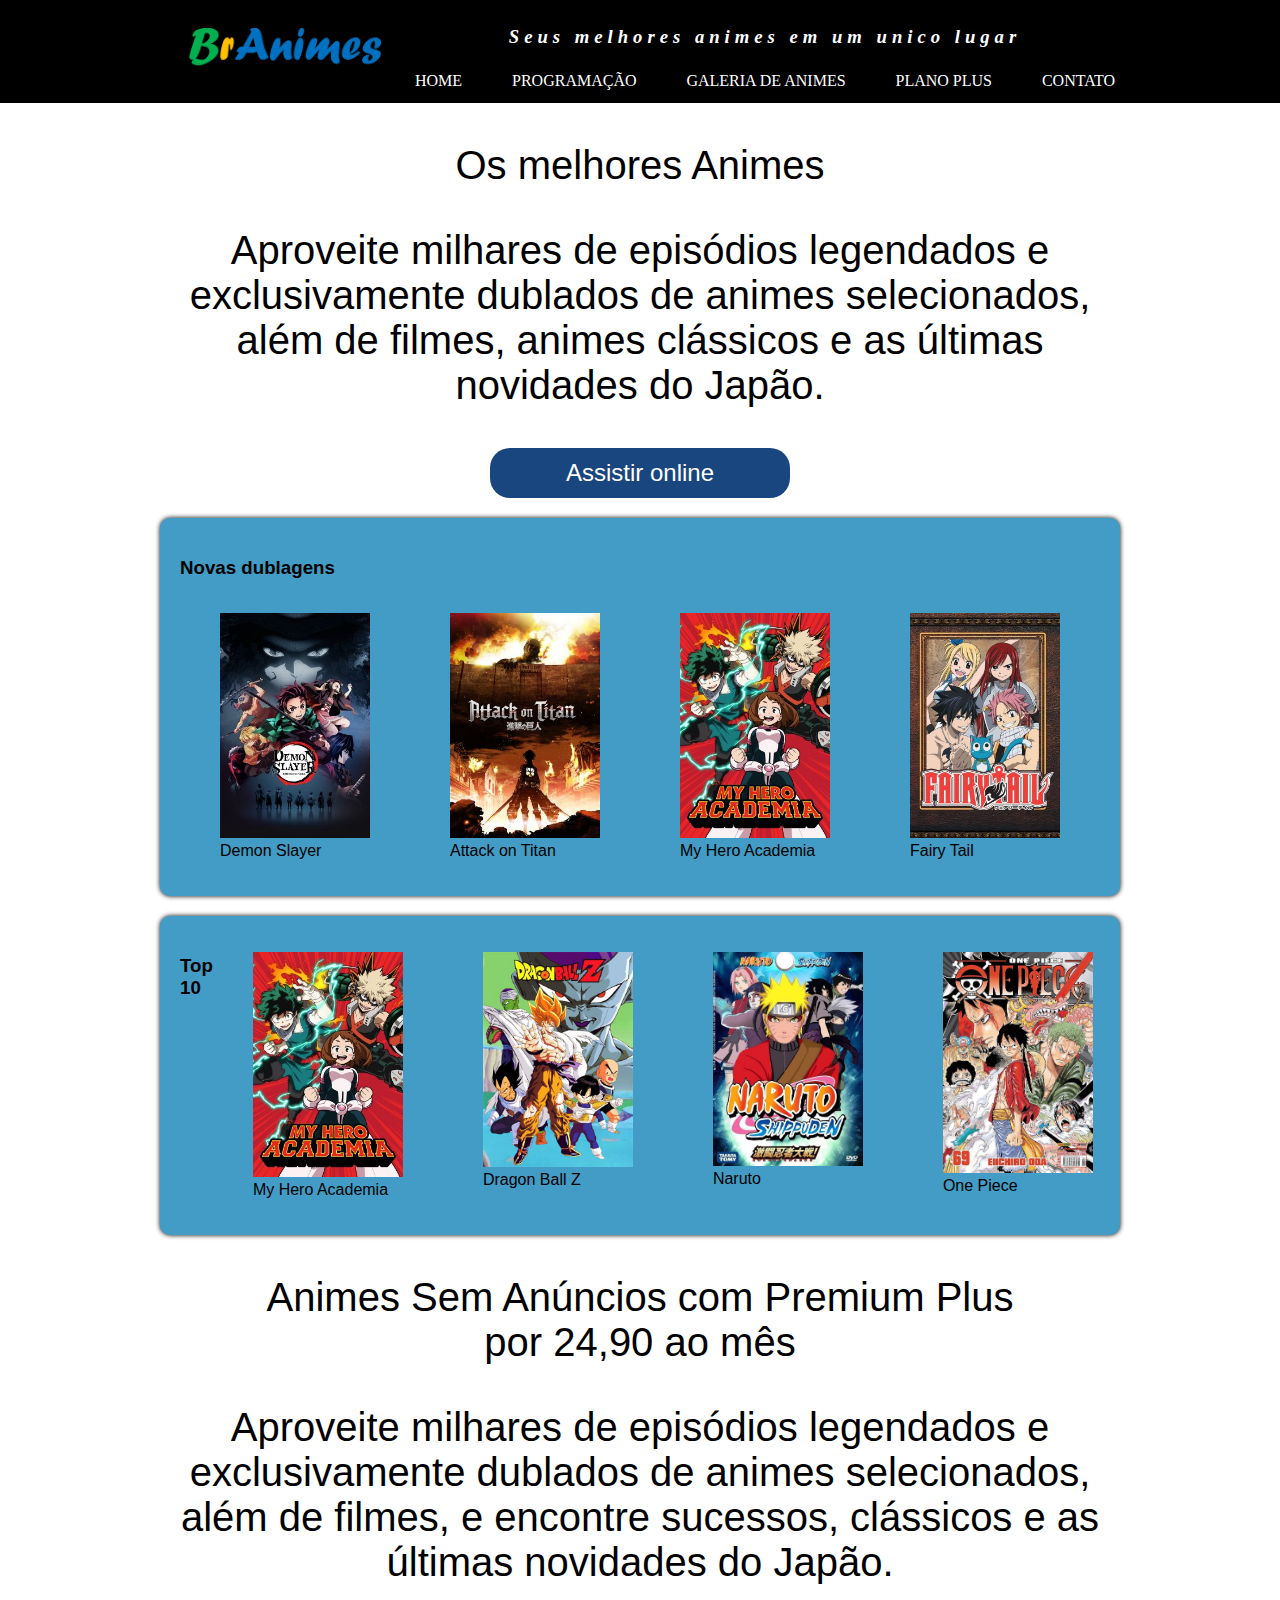
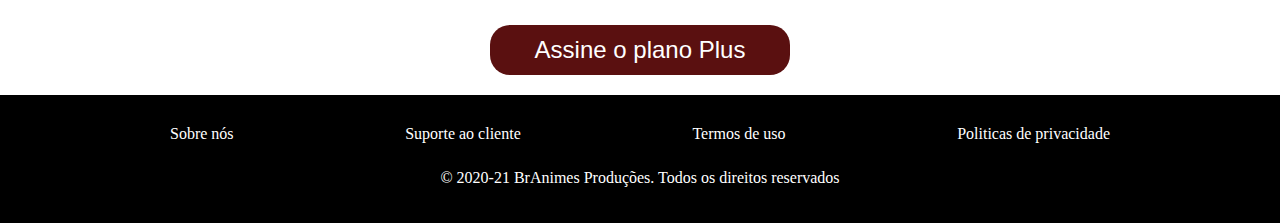
<file: index.html>
<!DOCTYPE html>
<html>
	<head>
		<meta charset="UTF-8" />
		<meta name="viewport" content="width=device-width, initial-scale=1.0" />
		<title>BrAnimes</title>
		<link rel="shortcut icon" href="imagens/icone.png" type="imagen/x-icon" />
		<link rel="stylesheet" href="css/style.css" />
	</head>

	<body>
		<header>
			<div class="container">
				<section id="logo">
					<img src="imagens/logo.png" />
				</section>

				<section id="direita">
					<p>Seus melhores animes em um unico lugar</p>
					<nav>
						<a href="index.html">Home</a>
						<a href="programacao.html">Programação</a>
						<a href="galeria.html">Galeria de animes</a>
						<a href="planos.html">Plano plus</a>
						<a href="contato.html">Contato</a>
					</nav>
				</section>
			</div>
		</header>
		<main>
			<section class="texto_banner">
				<p>Os melhores Animes</p>

				<p>Aproveite milhares de episódios legendados e exclusivamente dublados de animes selecionados, além de filmes, animes clássicos e as últimas novidades do Japão.</p>

				<a href="" id="assistir">Assistir online</a>
			</section>

			<section class="destaque">
				<h3>Novas dublagens</h3>
				<div>
					<figure>
						<img src="imagens/Demon Slayer.jpg" />
						<figcaption>Demon Slayer</figcaption>
					</figure>
					<figure>
						<img src="imagens/AttackOnTitan.jpg" />
						<figcaption>Attack on Titan</figcaption>
					</figure>
					<figure>
						<img src="imagens/My Hero Academia.jpg" />
						<figcaption>My Hero Academia</figcaption>
					</figure>
					<figure>
						<img src="imagens/Fairy Tail.jpg" />
						<figcaption>Fairy Tail</figcaption>
					</figure>
				</div>
			</section>

			<section class="destaque">
				<div>
					<h3>Top 10</h3>
					<figure>
						<img src="imagens/My Hero Academia.jpg" />
						<figcaption>My Hero Academia</figcaption>
					</figure>
					<figure>
						<img src="imagens/dragonballz.jpg" />
						<figcaption>Dragon Ball Z</figcaption>
					</figure>
					<figure>
						<img src="imagens/naruto.jpg" />
						<figcaption>Naruto</figcaption>
					</figure>
					<figure>
						<img src="imagens/onepiece.jpg" />
						<figcaption>One Piece</figcaption>
					</figure>
				</div>
			</section>

			<section class="texto_banner">
				<p>
					Animes Sem Anúncios com Premium Plus <br />
					por 24,90 ao mês
				</p>

				<p>Aproveite milhares de episódios legendados e exclusivamente dublados de animes selecionados, além de filmes, e encontre sucessos, clássicos e as últimas novidades do Japão.</p>
				<a href="" id="assinar">Assine o plano Plus</a>
			</section>
		</main>
		<footer>
			<div class="container">
				<nav>
					<a href="sobre.html">Sobre nós</a>
					<a href="suporte.html">Suporte ao cliente</a>
					<a href="termos.html">Termos de uso</a>
					<a href="politica.html">Politicas de privacidade</a>
				</nav>
				<p>&copy; 2020-21 BrAnimes Produções. Todos os direitos reservados</p>
			</div>
		</footer>
	</body>
</html>
</file>
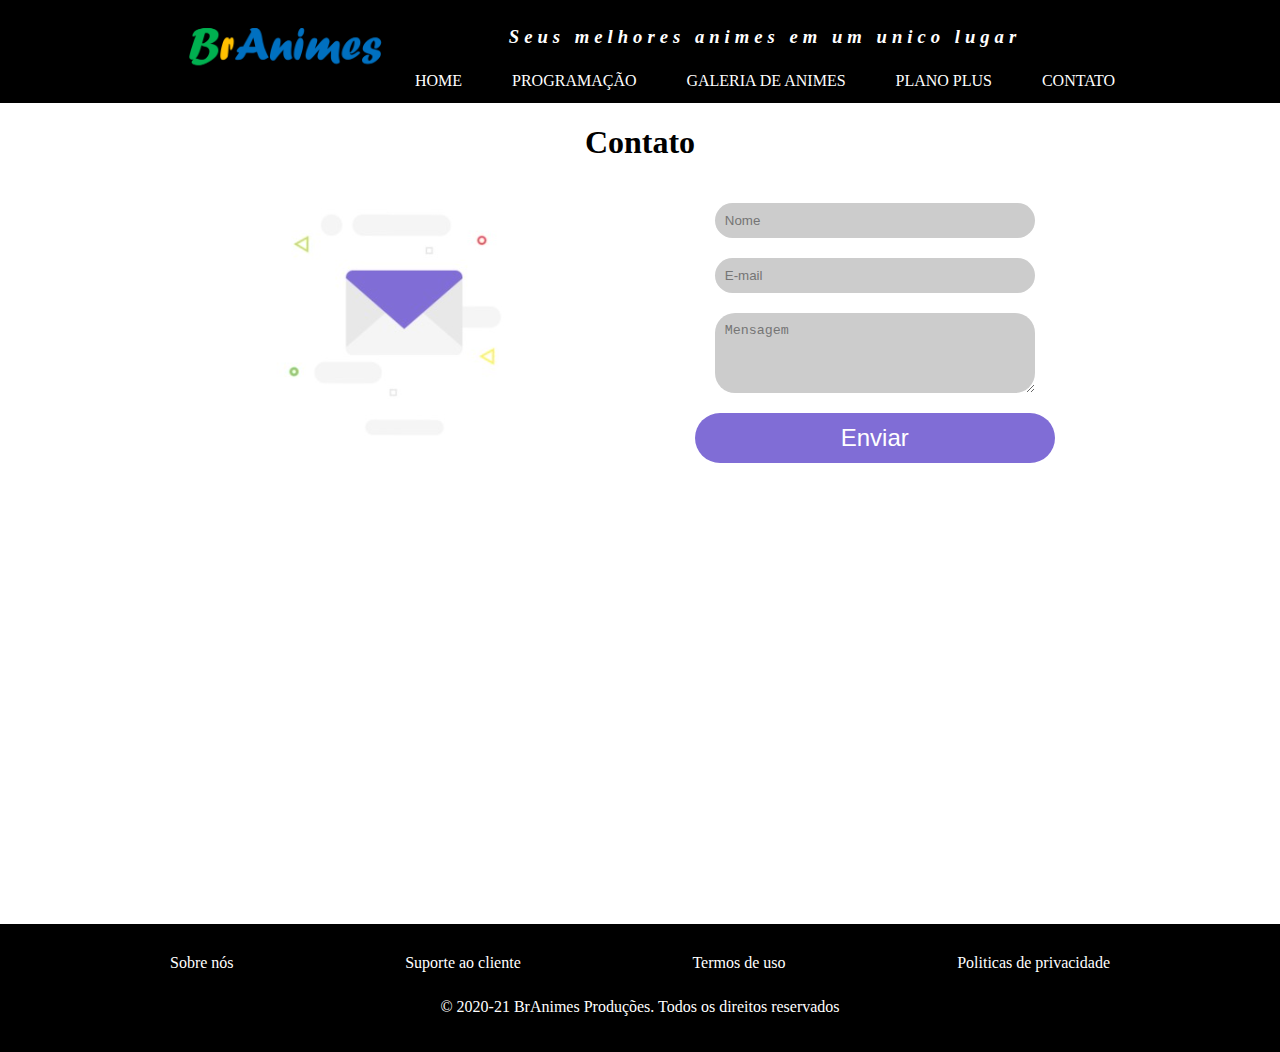
<file: contato.html>
<!DOCTYPE html>
<html>
	<head>
		<meta charset="UTF-8" />
		<meta name="viewport" content="width=device-width, initial-scale=1.0" />
		<title>BrAnimes</title>
		<link rel="shortcut icon" href="imagens/icone.png" type="imagen/x-icon" />
		<link rel="stylesheet" href="css/style.css" />
	</head>

	<body>
		<header>
			<div class="container">
				<section id="logo">
					<img src="imagens/logo.png" />
				</section>

				<section id="direita">
					<p>Seus melhores animes em um unico lugar</p>
					<nav>
						<a href="index.html">Home</a>
						<a href="programacao.html">Programação</a>
						<a href="galeria.html">Galeria de animes</a>
						<a href="planos.html">Plano plus</a>
						<a href="contato.html">Contato</a>
					</nav>
				</section>
			</div>
		</header>
		<main>
			<h1>Contato</h1>

			<section id="contato">
				<figure>
					<img src="imagens/email.png" />
				</figure>

				<form>
					<input type="text" name="txtNome" placeholder="Nome" />
					<input type="email" name="txtEmail" placeholder="E-mail" />
					<textarea rows="4" cols="40" name="msg" placeholder="Mensagem"></textarea>
					<button type="submit">Enviar</button>
				</form>
			</section>
		</main>
		<footer>
			<div class="container">
				<nav>
					<a href="sobre.html">Sobre nós</a>
					<a href="suporte.html">Suporte ao cliente</a>
					<a href="termos.html">Termos de uso</a>
					<a href="politica.html">Politicas de privacidade</a>
				</nav>
				<p>&copy; 2020-21 BrAnimes Produções. Todos os direitos reservados</p>
			</div>
		</footer>
	</body>
</html>
</file>
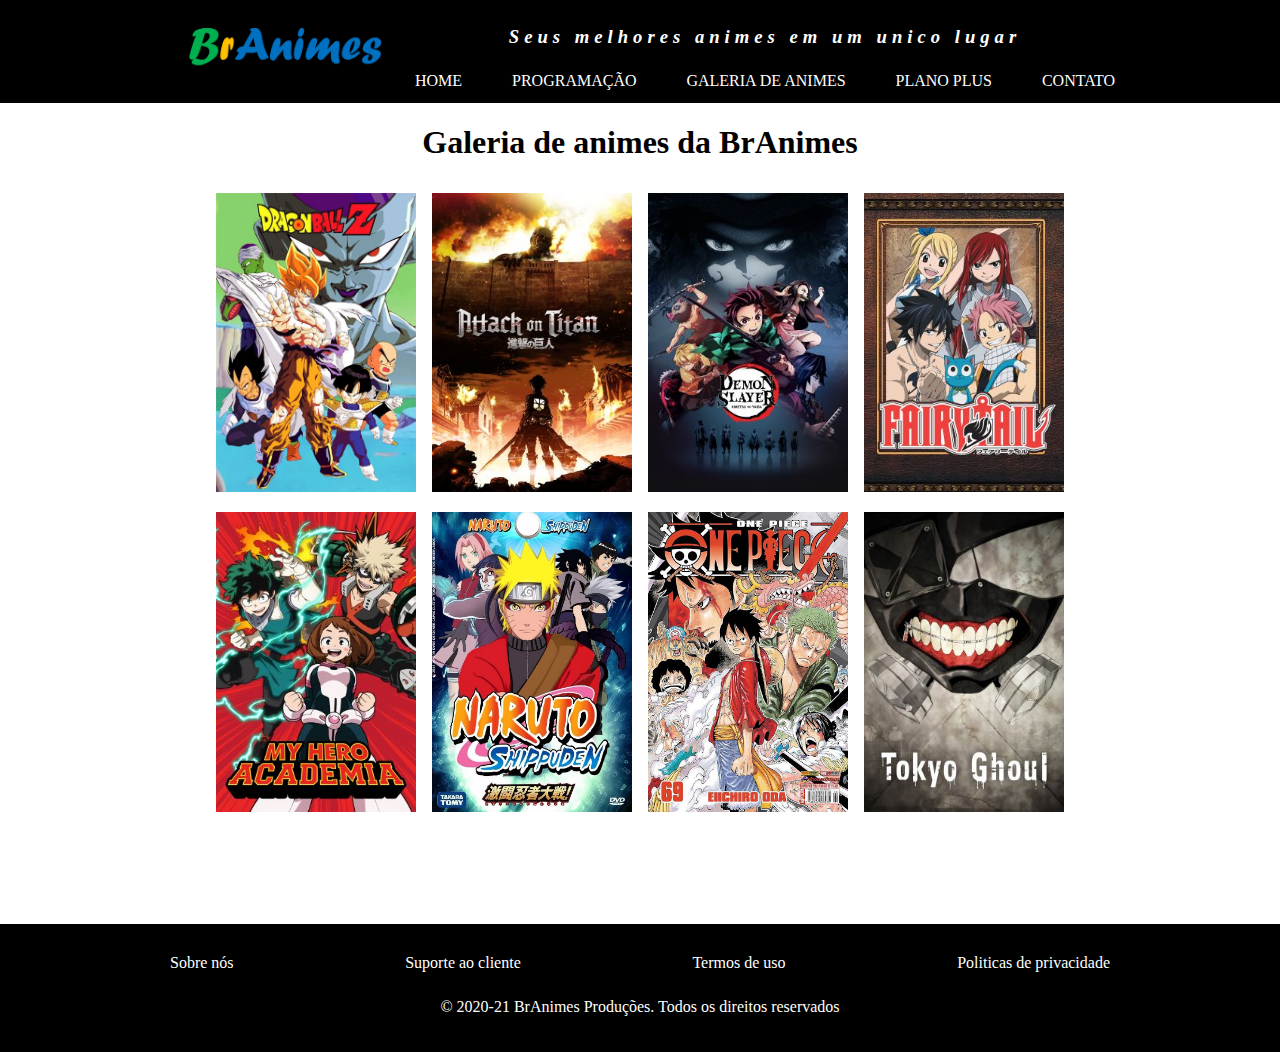
<file: galeria.html>
<!DOCTYPE html>
<html>
	<head>
		<meta charset="UTF-8" />
		<meta name="viewport" content="width=device-width, initial-scale=1.0" />
		<title>BrAnimes</title>
		<link rel="shortcut icon" href="imagens/icone.png" type="imagen/x-icon" />
		<link rel="stylesheet" href="css/style.css" />
	</head>

	<body>
		<header>
			<div class="container">
				<section id="logo">
					<img src="imagens/logo.png" />
				</section>

				<section id="direita">
					<p>Seus melhores animes em um unico lugar</p>
					<nav>
						<a href="index.html">Home</a>
						<a href="programacao.html">Programação</a>
						<a href="galeria.html">Galeria de animes</a>
						<a href="planos.html">Plano plus</a>
						<a href="contato.html">Contato</a>
					</nav>
				</section>
			</div>
		</header>
		<main>
			<h1>Galeria de animes da BrAnimes</h1>
			<section id="galeria">
				<img src="imagens/dragonballz.jpg" />
				<img src="imagens/AttackOnTitan.jpg" />
				<img src="imagens/Demon Slayer.jpg" />
				<img src="imagens/Fairy Tail.jpg" />
				<img src="imagens/My Hero Academia.jpg" />
				<img src="imagens/naruto.jpg" />
				<img src="imagens/onepiece.jpg" />
				<img src="imagens/Tokyo Ghoul.jpg" />
			</section>
		</main>
		<footer>
			<div class="container">
				<nav>
					<a href="sobre.html">Sobre nós</a>
					<a href="suporte.html">Suporte ao cliente</a>
					<a href="termos.html">Termos de uso</a>
					<a href="politica.html">Politicas de privacidade</a>
				</nav>
				<p>&copy; 2020-21 BrAnimes Produções. Todos os direitos reservados</p>
			</div>
		</footer>
	</body>
</html>
</file>
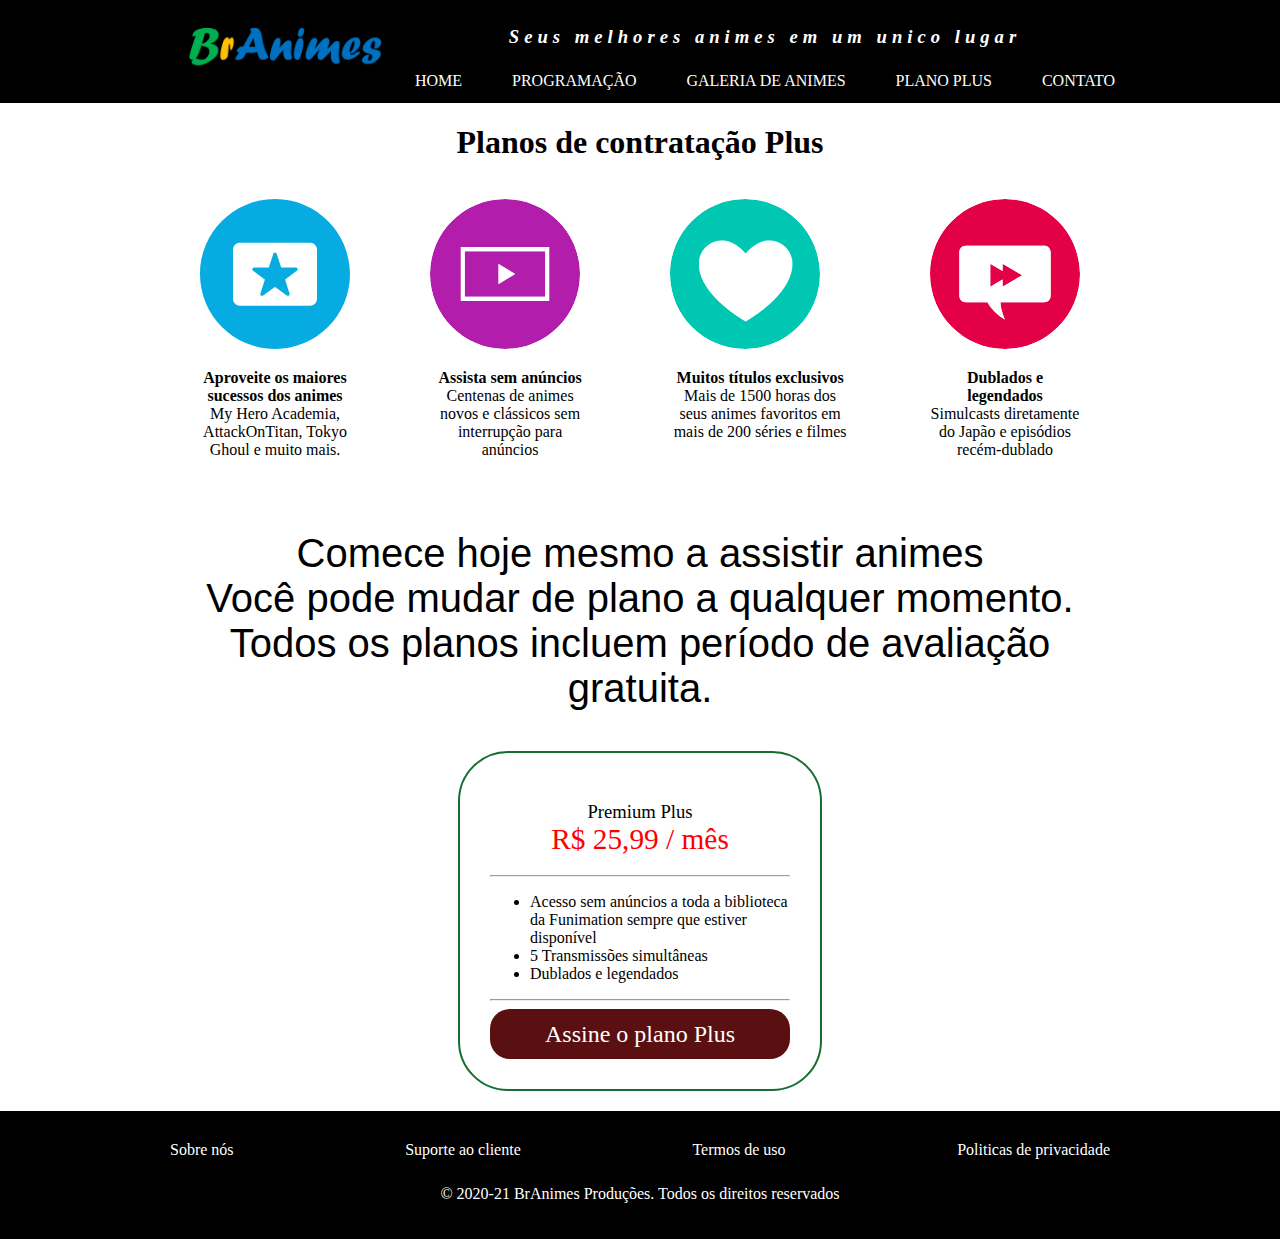
<file: planos.html>
<!DOCTYPE html>
<html>
	<head>
		<meta charset="UTF-8" />
		<meta name="viewport" content="width=device-width, initial-scale=1.0" />
		<title>BrAnimes</title>
		<link rel="shortcut icon" href="imagens/icone.png" type="imagen/x-icon" />
		<link rel="stylesheet" href="css/style.css" />
	</head>

	<body>
		<header>
			<div class="container">
				<section id="logo">
					<img src="imagens/logo.png" />
				</section>

				<section id="direita">
					<p>Seus melhores animes em um unico lugar</p>
					<nav>
						<a href="index.html">Home</a>
						<a href="programacao.html">Programação</a>
						<a href="galeria.html">Galeria de animes</a>
						<a href="planos.html">Plano plus</a>
						<a href="contato.html">Contato</a>
					</nav>
				</section>
			</div>
		</header>
		<main>
			<h1>Planos de contratação Plus</h1>
			<section id="destaque_plus">
				<figure>
					<img src="imagens/sucessos.png" />
					<p>
						<strong>Aproveite os maiores sucessos dos animes</strong><br />
						My Hero Academia, AttackOnTitan, Tokyo Ghoul e muito mais.
					</p>
				</figure>

				<figure>
					<img src="imagens/anuncios.png" />
					<p>
						<strong>Assista sem anúncios</strong><br />
						Centenas de animes novos e clássicos sem interrupção para anúncios
					</p>
				</figure>

				<figure>
					<img src="imagens/exclusivos.png" />
					<p>
						<strong>Muitos títulos exclusivos</strong><br />
						Mais de 1500 horas dos seus animes favoritos em mais de 200 séries e filmes
					</p>
				</figure>

				<figure>
					<img src="imagens/dublados.png" />
					<p>
						<strong>Dublados e legendados</strong><br />
						Simulcasts diretamente do Japão e episódios recém-dublado
					</p>
				</figure>
			</section>

			<section class="texto_banner">
				<p>
					Comece hoje mesmo a assistir animes <br />
					Você pode mudar de plano a qualquer momento. Todos os planos incluem período de avaliação gratuita.
				</p>
			</section>

			<section class="planos">
				<p>
					Premium Plus <br />
					<span>R$ 25,99 / mês</span>
				</p>
				<hr />

				<ul>
					<li>Acesso sem anúncios a toda a biblioteca da Funimation sempre que estiver disponível</li>
					<li>5 Transmissões simultâneas</li>
					<li>Dublados e legendados</li>
				</ul>
				<hr />

				<a href="" id="assinar">Assine o plano Plus</a>
			</section>
		</main>
		<footer>
			<div class="container">
				<nav>
					<a href="sobre.html">Sobre nós</a>
					<a href="suporte.html">Suporte ao cliente</a>
					<a href="termos.html">Termos de uso</a>
					<a href="politica.html">Politicas de privacidade</a>
				</nav>
				<p>&copy; 2020-21 BrAnimes Produções. Todos os direitos reservados</p>
			</div>
		</footer>
	</body>
</html>
</file>
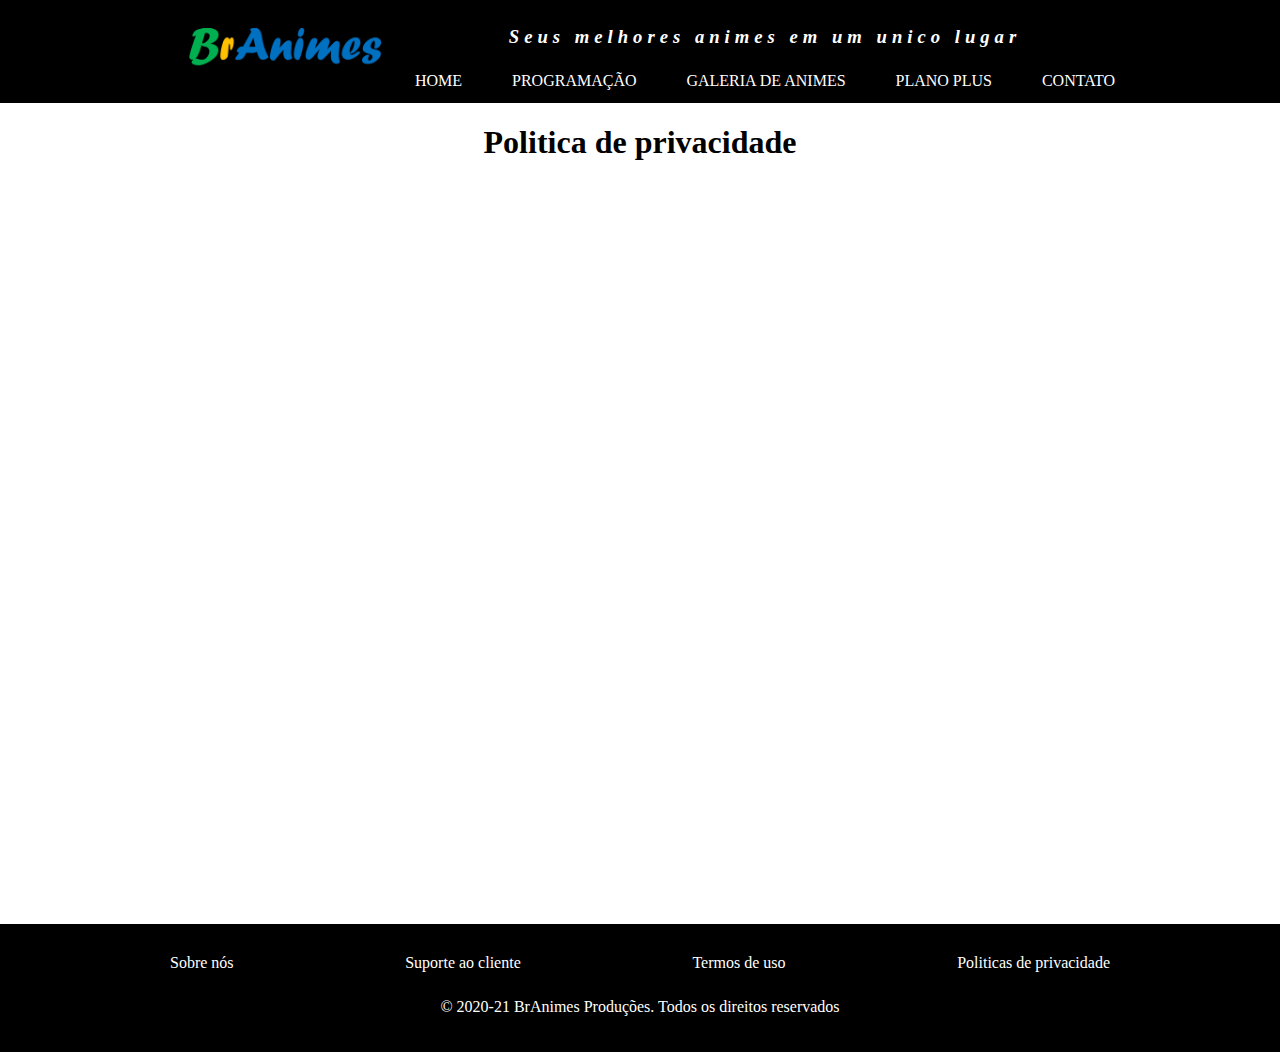
<file: politica.html>
<!DOCTYPE html>
<html>

<head>
    <meta charset="UTF-8">
    <meta name="viewport" content="width=device-width, initial-scale=1.0">
    <title>BrAnimes</title>
    <link rel="shortcut icon" href="imagens/icone.png" type="imagen/x-icon">
    <link rel="stylesheet" href="css/style.css">
</head>

<body>

    <header>
        <div class="container">

            <section id="logo">
                <img src="imagens/logo.png">
            </section>

            <section id="direita">
                <p>Seus melhores animes em um unico lugar</p>
                <nav>
                    <a href="index.html">Home</a>
                    <a href="programacao.html">Programação</a>
                    <a href="galeria.html">Galeria de animes</a>
                    <a href="planos.html">Plano plus</a>
                    <a href="contato.html">Contato</a>
                </nav>
            </section>
        </div>
    </header>
    <main>
        <h1>Politica de privacidade</h1>
    </main>
    <footer>
        <div class = "container">
            <nav>
                <a href="sobre.html">Sobre nós</a>
                <a href="suporte.html">Suporte ao cliente</a>
                <a href="termos.html">Termos de uso</a>
                <a href="politica.html">Politicas de privacidade</a>
            </nav>
            <p>&copy; 2020-21 BrAnimes Produções. Todos os direitos reservados</p>
        </div>
    </footer>

</body>

</html>
</file>
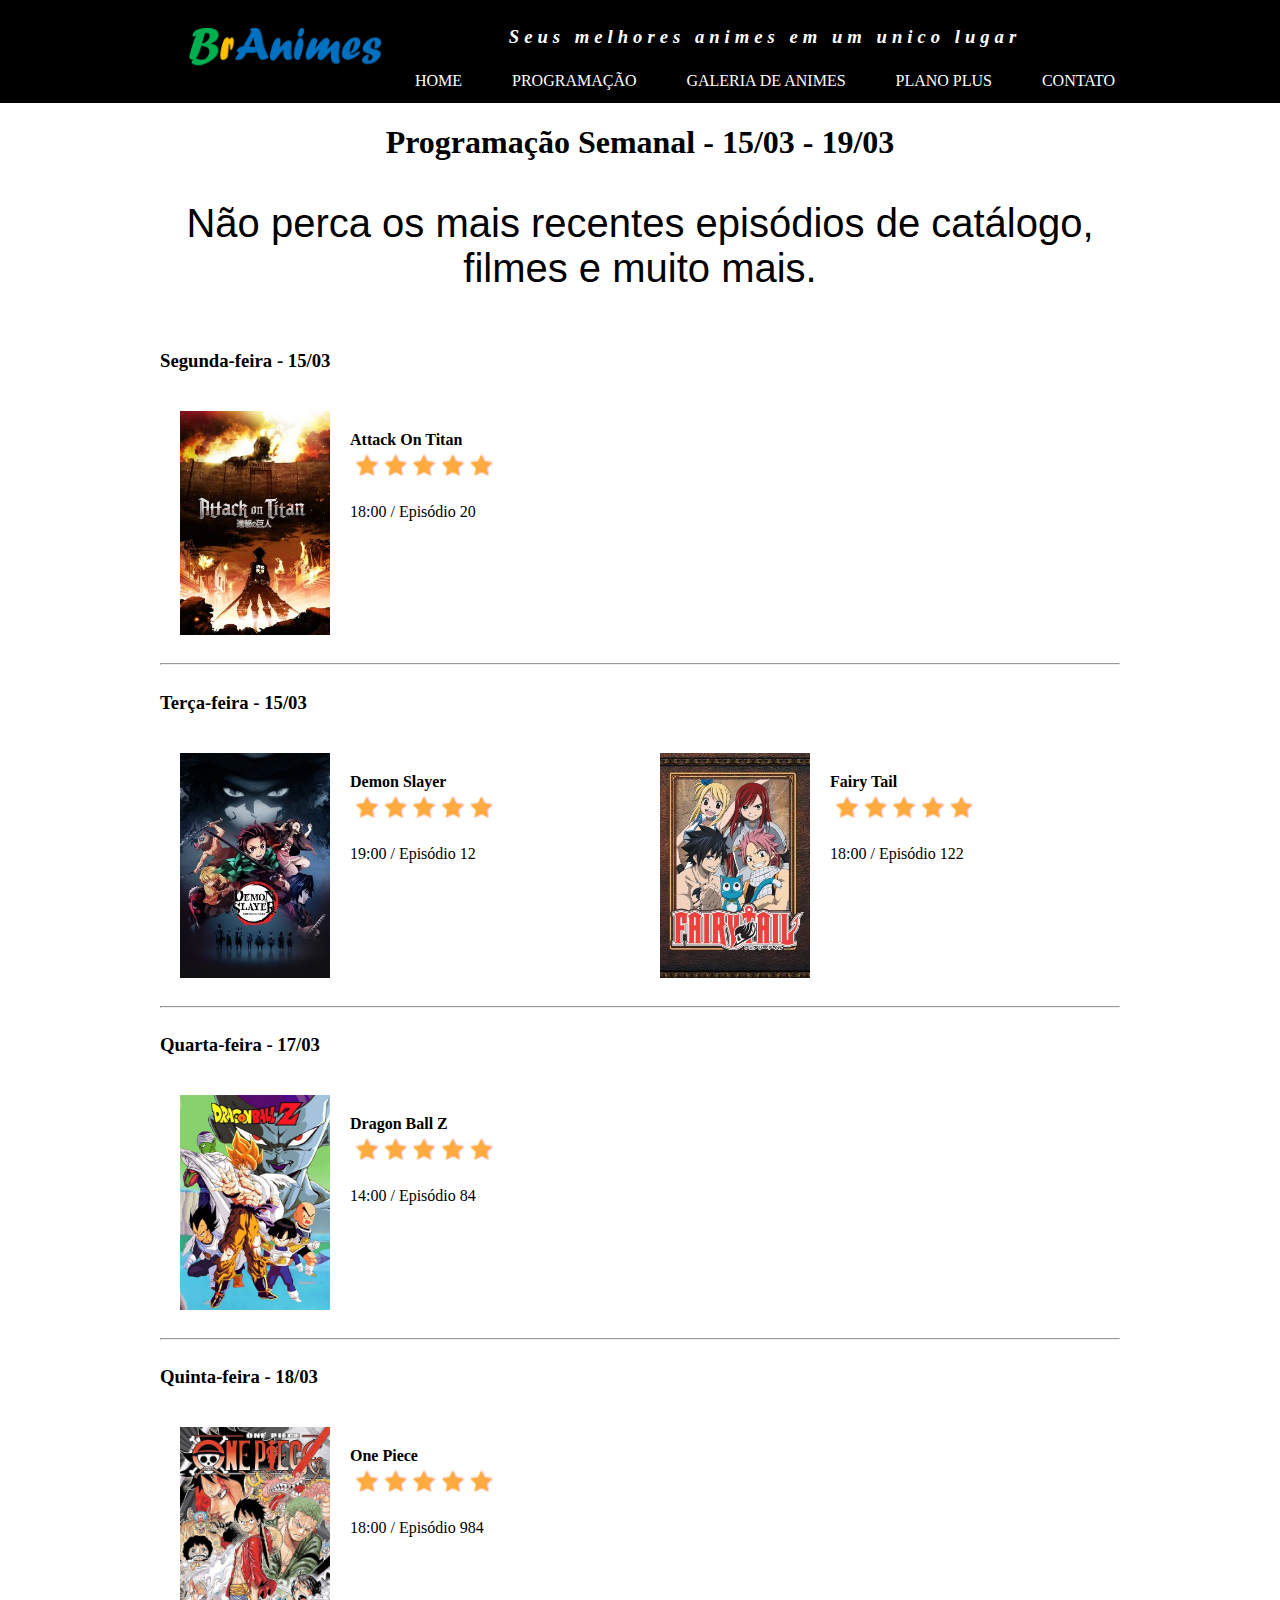
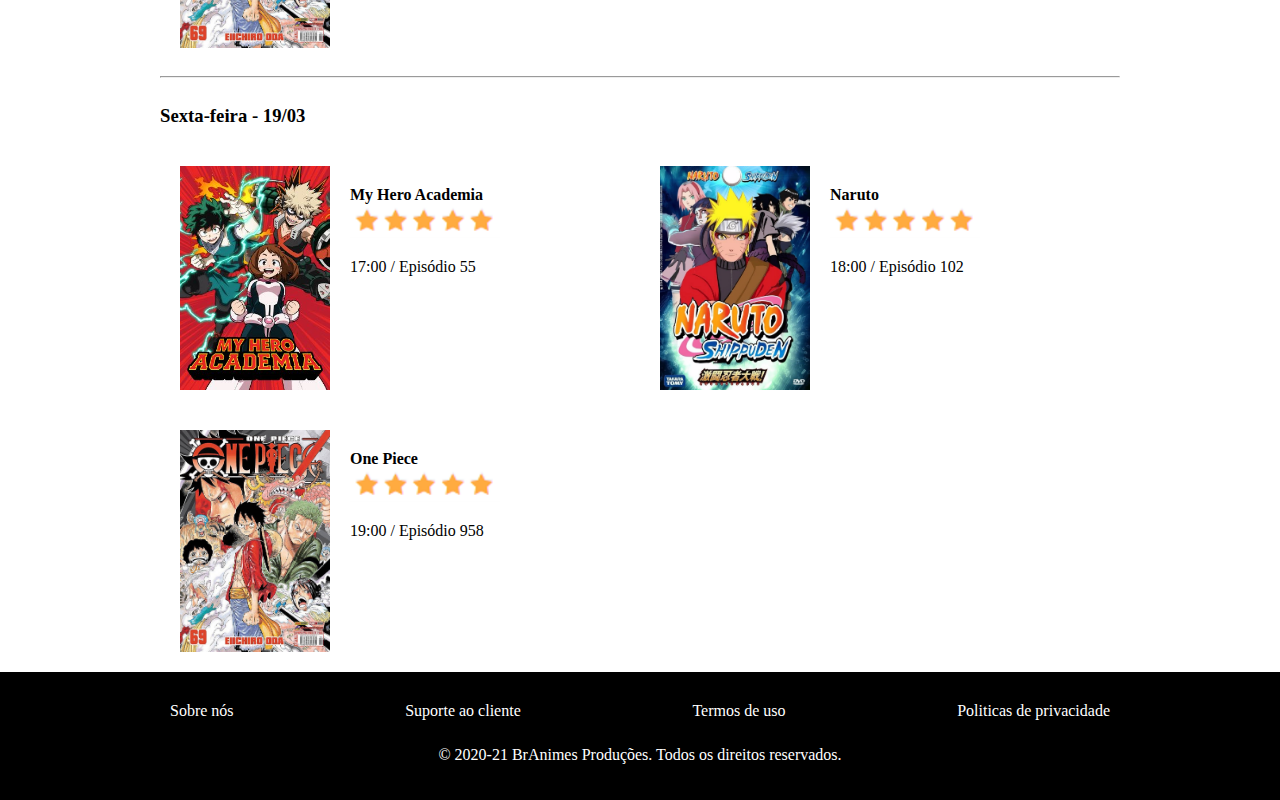
<file: programacao.html>
<!DOCTYPE html>
<html>
	<head>
		<meta charset="UTF-8" />
		<meta name="viewport" content="width=device-width, initial-scale=1.0" />
		<title>BrAnimes</title>
		<link rel="shortcut icon" href="imagens/icone.png" type="imagen/x-icon" />
		<link rel="stylesheet" href="css/style.css" />
	</head>

	<body>
		<header>
			<div class="container">
				<section id="logo">
					<img src="imagens/logo.png" />
				</section>

				<section id="direita">
					<p>Seus melhores animes em um unico lugar</p>
					<nav>
						<a href="index.html">Home</a>
						<a href="programacao.html">Programação</a>
						<a href="galeria.html">Galeria de animes</a>
						<a href="planos.html">Plano plus</a>
						<a href="contato.html">Contato</a>
					</nav>
				</section>
			</div>
		</header>
		<main>
			<h1>Programação Semanal - 15/03 - 19/03</h1>

			<section class="texto_banner">
				<p>Não perca os mais recentes episódios de catálogo, filmes e muito mais.</p>
			</section>

			<section class="programacao">
				<h3>Segunda-feira - 15/03</h3>

				<article>
					<img src="imagens/AttackOnTitan.jpg" />
					<section>
						<strong>Attack On Titan</strong><br />
						<img src="imagens/star.png" />
						<p>18:00 / Episódio 20</p>
					</section>
				</article>
			</section>
			<hr />

			<section class="programacao">
				<h3>Terça-feira - 15/03</h3>

				<article>
					<img src="imagens/Demon Slayer.jpg" />
					<section>
						<strong>Demon Slayer</strong><br />
						<img src="imagens/star.png" />
						<p>19:00 / Episódio 12</p>
					</section>
				</article>

				<article>
					<img src="imagens/Fairy Tail.jpg" />
					<section>
						<strong>Fairy Tail</strong><br />
						<img src="imagens/star.png" />
						<p>18:00 / Episódio 122</p>
					</section>
				</article>
			</section>
			<hr />

			<section class="programacao">
				<h3>Quarta-feira - 17/03</h3>

				<article>
					<img src="imagens/dragonballz.jpg" />
					<section>
						<strong>Dragon Ball Z</strong><br />
						<img src="imagens/star.png" />
						<p>14:00 / Episódio 84</p>
					</section>
				</article>
			</section>
			<hr />

			<section class="programacao">
				<h3>Quinta-feira - 18/03</h3>

				<article>
					<img src="imagens/onepiece.jpg" />
					<section>
						<strong>One Piece</strong><br />
						<img src="imagens/star.png" />
						<p>18:00 / Episódio 984</p>
					</section>
				</article>
			</section>
			<hr />

			<section class="programacao">
				<h3>Sexta-feira - 19/03</h3>

				<article>
					<img src="imagens/My Hero Academia.jpg" />
					<section>
						<strong>My Hero Academia</strong><br />
						<img src="imagens/star.png" />
						<p>17:00 / Episódio 55</p>
					</section>
				</article>

				<article>
					<img src="imagens/naruto.jpg" />
					<section>
						<strong>Naruto</strong><br />
						<img src="imagens/star.png" />
						<p>18:00 / Episódio 102</p>
					</section>
				</article>

				<article>
					<img src="imagens/onepiece.jpg" />
					<section>
						<strong>One Piece</strong><br />
						<img src="imagens/star.png" />
						<p>19:00 / Episódio 958</p>
					</section>
				</article>
			</section>
		</main>
		<footer>
			<div class="container">
				<nav>
					<a href="sobre.html">Sobre nós</a>
					<a href="suporte.html">Suporte ao cliente</a>
					<a href="termos.html">Termos de uso</a>
					<a href="politica.html">Politicas de privacidade</a>
				</nav>
				<p>&copy; 2020-21 BrAnimes Produções. Todos os direitos reservados.</p>
			</div>
		</footer>
	</body>
</html>
</file>
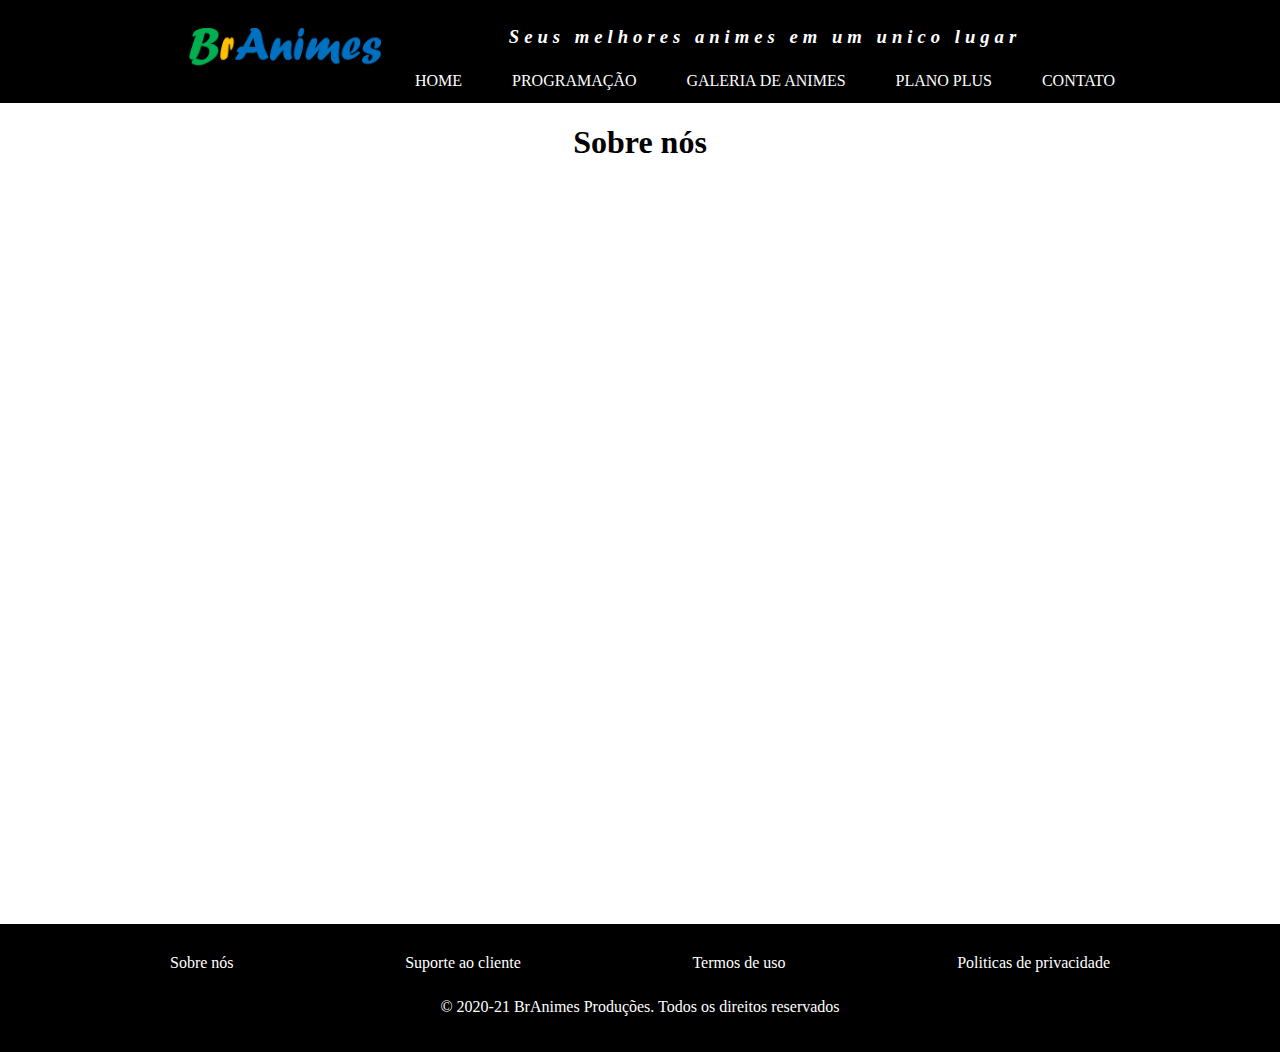
<file: sobre.html>
<!DOCTYPE html>
<html>

<head>
    <meta charset="UTF-8">
    <meta name="viewport" content="width=device-width, initial-scale=1.0">
    <title>BrAnimes</title>
    <link rel="shortcut icon" href="imagens/icone.png" type="imagen/x-icon">
    <link rel="stylesheet" href="css/style.css">
</head>

<body>

    <header>
        <div class="container">

            <section id="logo">
                <img src="imagens/logo.png">
            </section>

            <section id="direita">
                <p>Seus melhores animes em um unico lugar</p>
                <nav>
                    <a href="index.html">Home</a>
                    <a href="programacao.html">Programação</a>
                    <a href="galeria.html">Galeria de animes</a>
                    <a href="planos.html">Plano plus</a>
                    <a href="contato.html">Contato</a>
                </nav>
            </section>
        </div>
    </header>
    <main>
        <h1>Sobre nós</h1>
    </main>
    <footer>
        <div class = "container">
            <nav>
                <a href="sobre.html">Sobre nós</a>
                <a href="suporte.html">Suporte ao cliente</a>
                <a href="termos.html">Termos de uso</a>
                <a href="politica.html">Politicas de privacidade</a>
            </nav>
            <p>&copy; 2020-21 BrAnimes Produções. Todos os direitos reservados</p>
        </div>
    </footer>

</body>

</html>
</file>
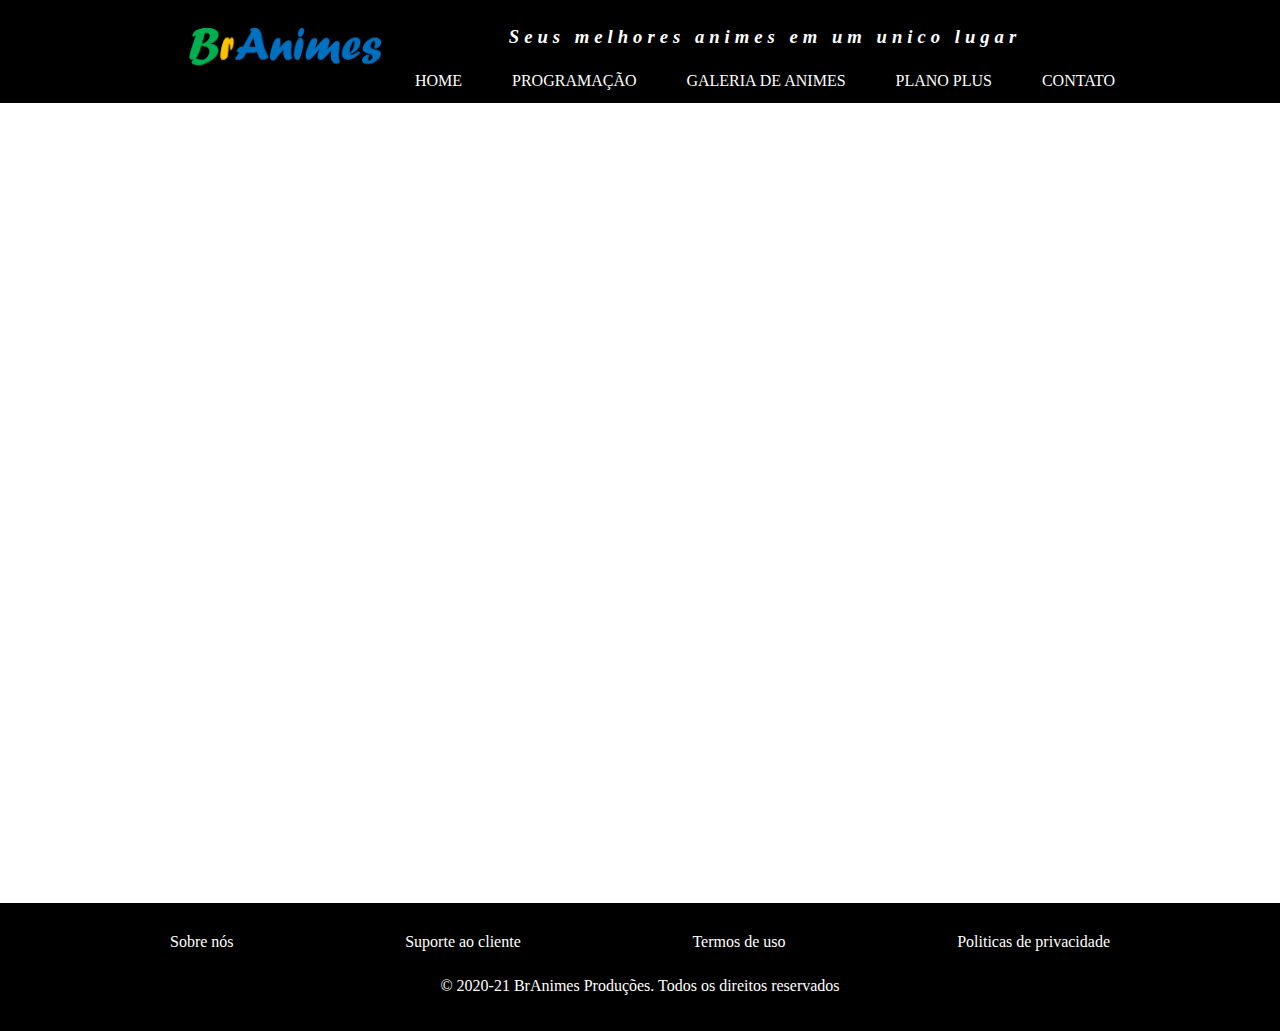
<file: suporte.html>
<!DOCTYPE html>
<html>

<head>
    <meta charset="UTF-8">
    <meta name="viewport" content="width=device-width, initial-scale=1.0">
    <title>BrAnimes</title>
    <link rel="shortcut icon" href="imagens/icone.png" type="imagen/x-icon">
    <link rel="stylesheet" href="css/style.css">
</head>

<body>

    <header>
        <div class="container">

            <section id="logo">
                <img src="imagens/logo.png">
            </section>

            <section id="direita">
                <p>Seus melhores animes em um unico lugar</p>
                <nav>
                    <a href="index.html">Home</a>
                    <a href="programacao.html">Programação</a>
                    <a href="galeria.html">Galeria de animes</a>
                    <a href="planos.html">Plano plus</a>
                    <a href="contato.html">Contato</a>
                </nav>
            </section>
        </div>
    </header>
    <main>

    </main>
    <footer>
        <div class = "container">
            <nav>
                <a href="sobre.html">Sobre nós</a>
                <a href="suporte.html">Suporte ao cliente</a>
                <a href="termos.html">Termos de uso</a>
                <a href="politica.html">Politicas de privacidade</a>
            </nav>
            <p>&copy; 2020-21 BrAnimes Produções. Todos os direitos reservados</p>
        </div>
    </footer>

</body>

</html>
</file>
<file: css/style.css>
body {
	margin: 0;
}

.container {
	width: 960px;
	margin: auto;
}

header {
	background-color: black;
	color: white;
}

header .container {
	display: flex;
	align-items: center;
}

#logo {
	width: 250px;
}

#logo img {
	width: 100%;
}

#direita {
	flex-grow: 1;
	text-align: center;
}

#direita p {
	letter-spacing: 5px;
	font-size: 14pt;
	font-style: italic;
	font-weight: bold;
}

header nav {
	display: flex;
	justify-content: space-between;
}

header nav a {
	color: white;
	text-decoration: none;
	text-transform: uppercase;
	padding: 5px;
}

header nav a:hover {
	background-color: #ffff00;
	color: black;
}

footer {
	background-color: #000;
	color: #fff;
	text-align: center;
	padding: 20px;
}

footer nav {
	display: flex;
	justify-content: space-between;
}

footer nav a {
	text-decoration: none;
	color: #fff;
	margin: 10px;
}

footer nav a:hover {
	color: #ffff00;
	text-decoration: underline overline;
}

main {
	margin: auto;
	width: 960px;
	min-height: 800px;
}

main h1 {
	text-align: center;
}

.texto_banner {
	font-size: 30pt;
	text-align: center;
	margin: 20px 0px;
	font-family: Arial, Helvetica, sans-serif;
}

#assistir {
	text-decoration: none;
	background-color: rgb(26, 70, 128);
	color: white;
	display: block;
	width: 300px;
	height: 50px;
	margin: auto;
	font-size: 18pt;
	line-height: 50px;
	border-radius: 20px;
}

.destaque {
	background-color: rgb(67, 156, 197);
	margin-top: 20px;
	margin-bottom: 20px;
	padding: 20px;
	border-radius: 10px;
	box-shadow: 0px 0px 5px #000;
	font-family: Arial, Helvetica, sans-serif;
}

.destaque div {
	display: flex;
}

.destaque figure img {
	width: 150px;
}

#assinar {
	text-decoration: none;
	background-color: rgb(90, 16, 16);
	color: white;
	display: block;
	width: 300px;
	height: 50px;
	margin: auto;
	font-size: 18pt;
	line-height: 50px;
	border-radius: 20px;
}

.programacao {
	display: flex;
	flex-wrap: wrap;
}

.programacao h3 {
	width: 100%;
}

.programacao article img {
	width: 150px;
}

.programacao article {
	width: 50%;
	display: flex;
	padding: 20px;
	box-sizing: border-box;
}

.programacao article section {
	padding: 20px;
}

#galeria {
	display: flex;
	flex-wrap: wrap;
	justify-content: center;
}

#galeria img {
	width: 200px;
	margin: 10px 8px;
}

#destaque_plus {
	display: flex;
}

#destaque_plus p {
	text-align: center;
}

.planos {
	width: 300px;
	text-align: center;
	margin: 20px auto;
	padding: 30px;
	border: 2px solid #156e30;
	border-radius: 50px;
}

.planos ul {
	text-align: left;
}

.planos p {
	font-size: 14pt;
}

.planos p span {
	font-size: 22pt;
	color: #ff0000;
}

#contato {
	display: flex;
	justify-content: space-around;
}

input,
textarea {
	display: block;
	background-color: #ccc;
	border-radius: 20px;
	margin: 20px;
	padding: 10px;
	width: 300px;
	border: none;
}

#contato button {
	font-size: 18pt;
	width: 100%;
	height: 50px;
	border: none;
	border-radius: 50px;
	background-color: #806dd6;
	color: white;
}
</file>
